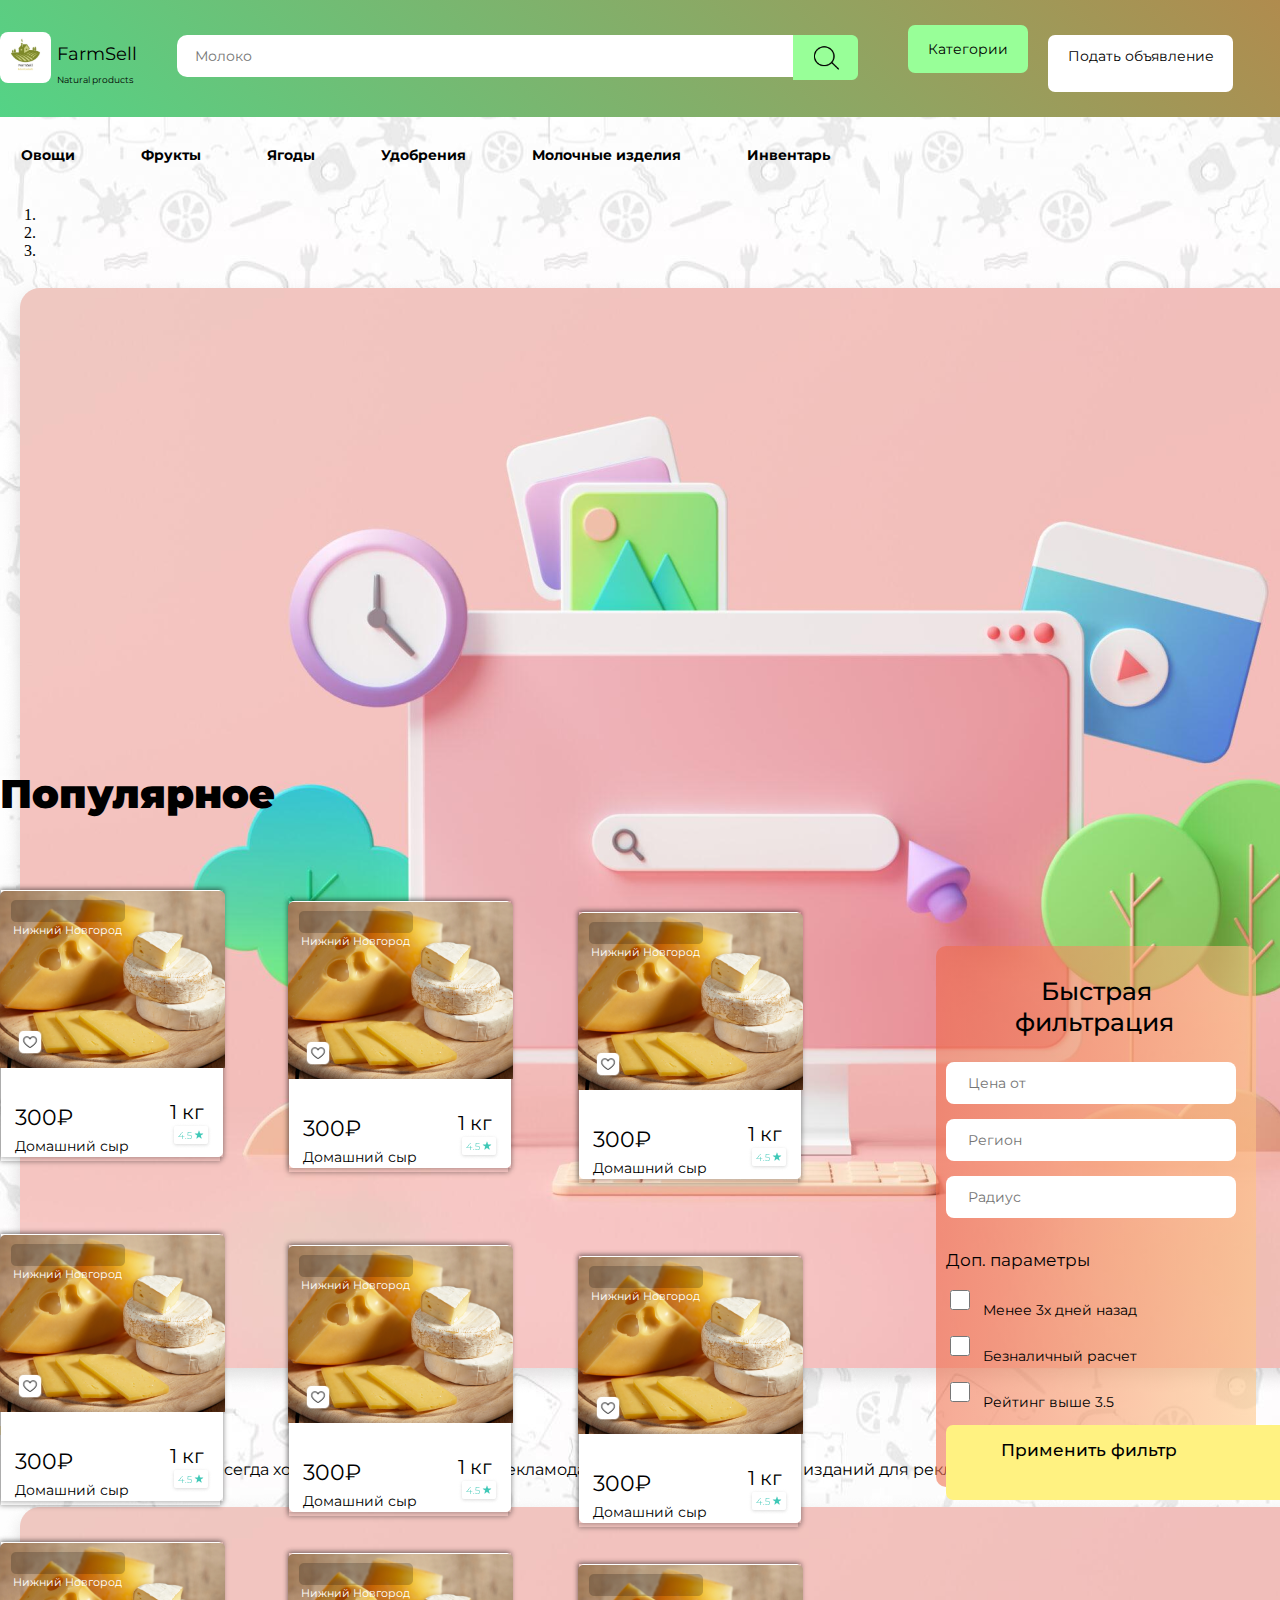
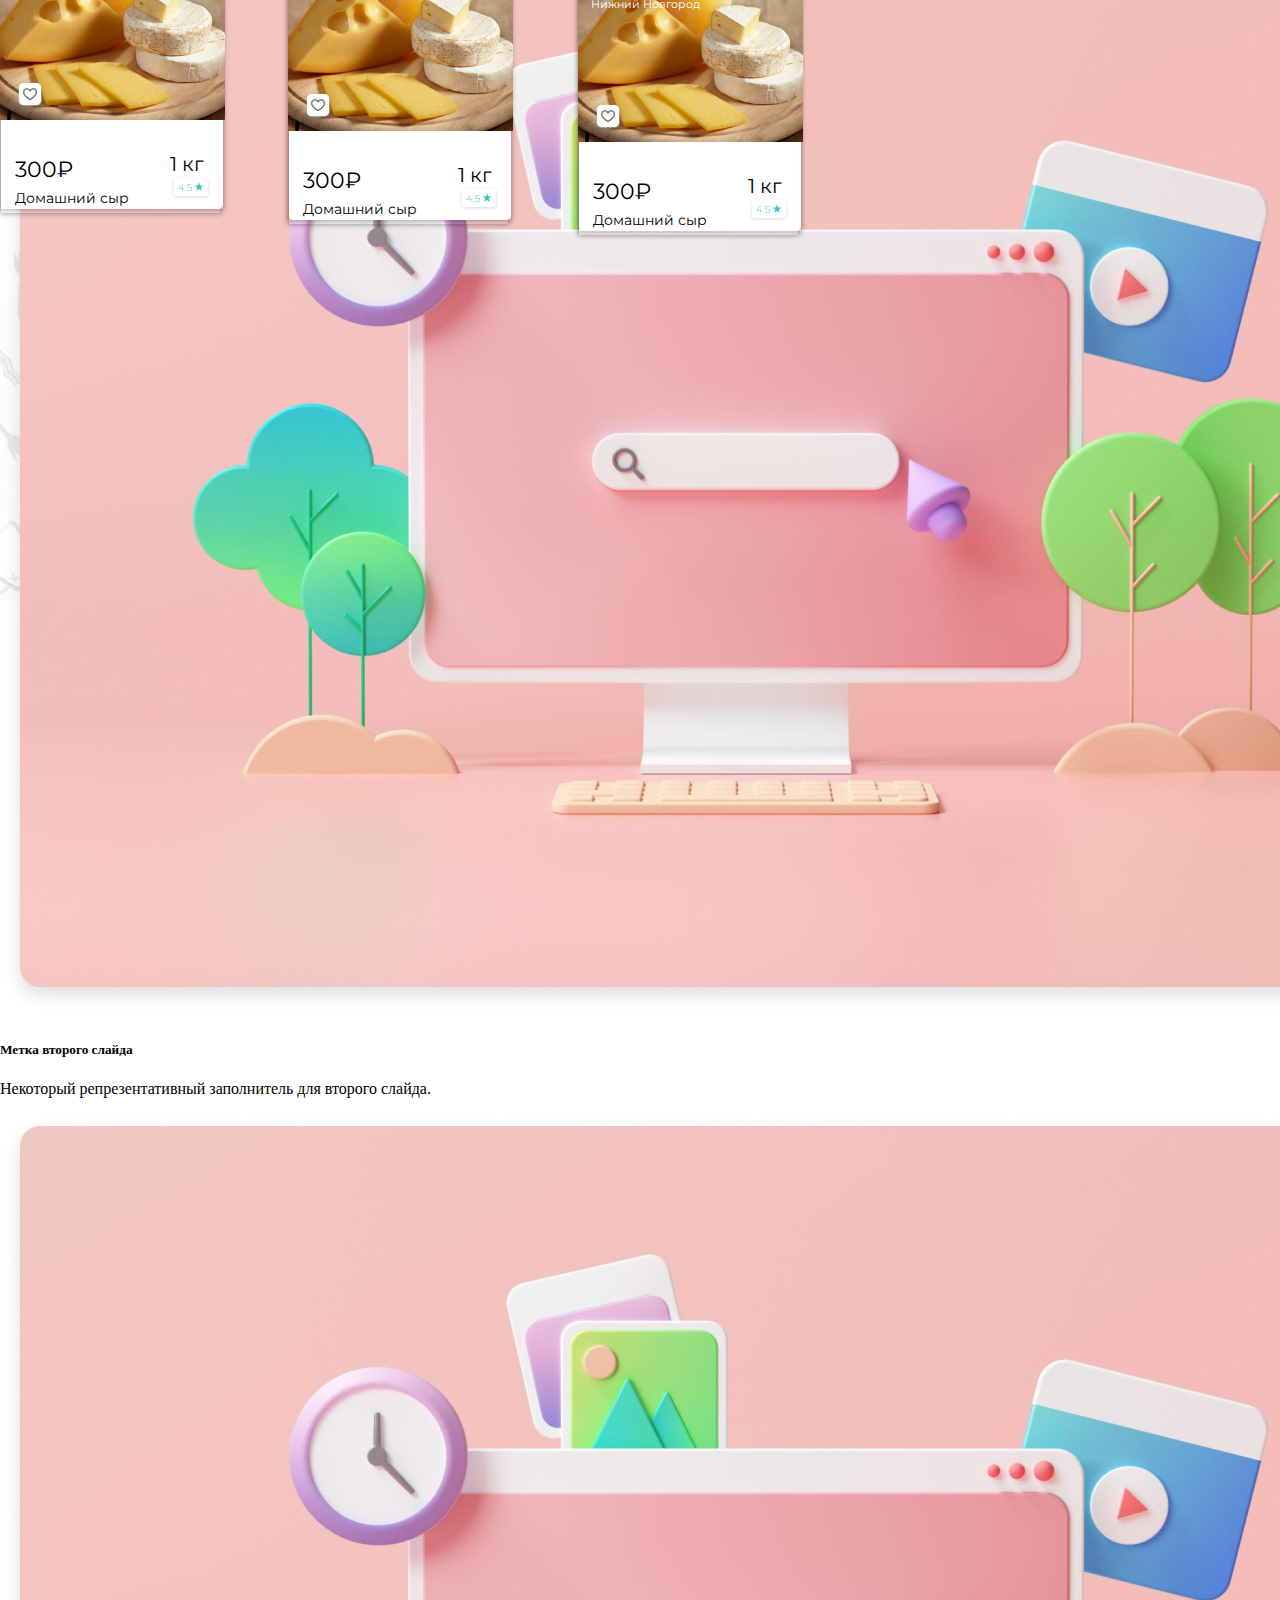
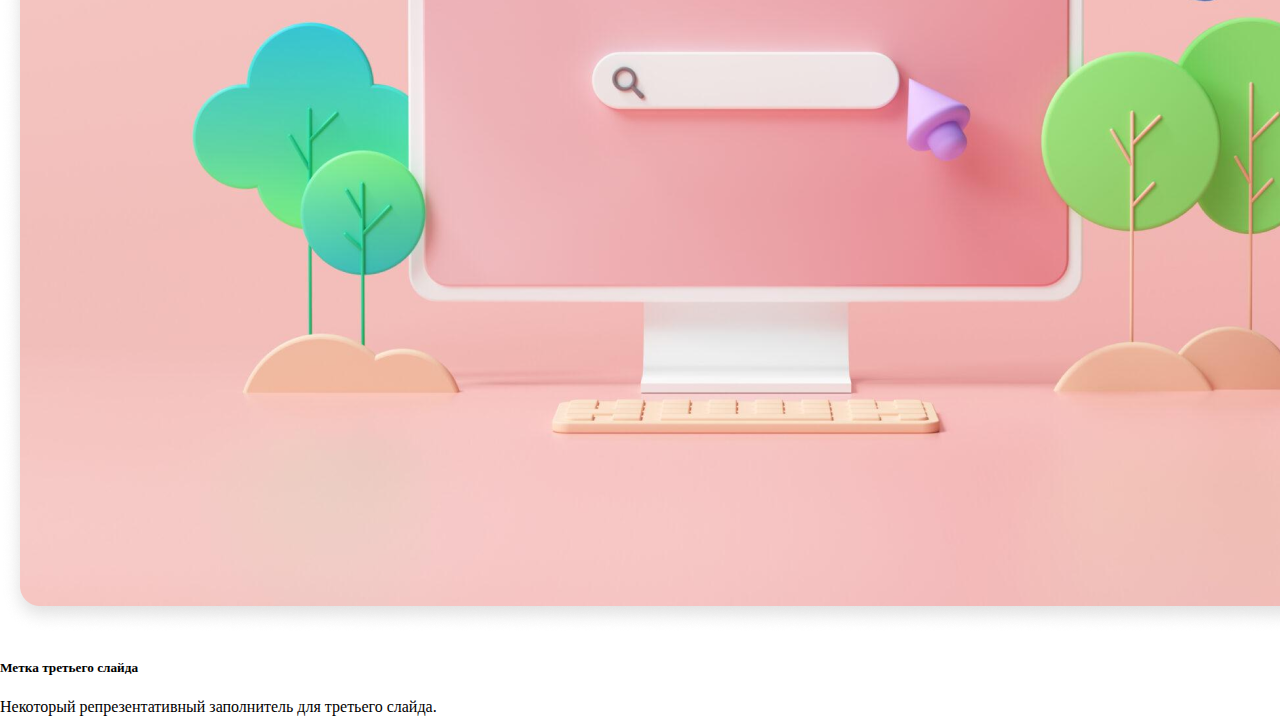
<file: index.html>
<!DOCTYPE html>
<html lang="ru">
<head>
    <meta charset="UTF-8">
    <meta http-equiv="X-UA-Compatible" content="IE=edge">
    <meta name="viewport" content="width=device-width, initial-scale=1.0">
    <title>FarmSell</title>
    <link rel="stylesheet" href="style.css">
    <link rel="preconnect" href="https://fonts.googleapis.com">
    <link rel="preconnect" href="https://fonts.gstatic.com" crossorigin>
    <link href="https://fonts.googleapis.com/css2?family=Montserrat&display=swap" rel="stylesheet">
    <link href="https://cdn.jsdelivr.net/npm/bootstrap@5.2.0/dist/css/bootstrap.min.css" rel="stylesheet" integrity="sha384-gH2yIJqKdNHPEq0n4Mqa/HGKIhSkIHeL5AyhkYV8i59U5AR6csBvApHHNl/vI1Bx" crossorigin="anonymous">
</head>
<body >
  <div class="background3">
    <header class="header">
       <div class="color">
          <div class="container">
                <div class="wrapper">
                       <div class="logo-all"> 
                        <a href="../новый сайт/index.html" class="logo-click" > 
                             <img src="1.svg" alt="" class="logo">
                            <div class="logo2">FarmSell 
                            <p class="logo3" >Natural products</p></div>
                        </a>
                        </div>
                         <div class="search">
                                <input class="search-txt" type="text" placeholder="Молоко">
                             </div>  <a href="#" > <img src="2.png" class="button" alt="" ></a>
                           
                           <div class="filter"> <a href="../новый сайт/категории/index.html" class="button2" >Категории</a></div>
                           <div class="declaration"><a href="../новый сайт/категории/index.html" class="button3">Подать объявление</a></div>
                           <div class="enter">
                           <a href="enter/index.html" class="enter-button"> <img src="3.png" width="" class="enter-logo" height="33" alt=""><p class="enter2" >Войти</p>
                           </a></div>
                
                
                </div>
       
       
       
          </div>
        </div> 

    </header>
   

    <section class="block2">
         <div class="container">
                <div class="list">
                   <a href="#" class="vegetables2"><p class="vegetables">Овощи</p></a>
                  <a href="#" class="fruits2" > <p class="fruits">Фрукты</p></a>
                    <a href="#" class="berries2"><p class="berries">Ягоды</p></a>
                   <a href="#" class="fertilizers2"><p class="fertilizers">Удобрения</p></a>
                   <a href="#" class="dairy-products2"><p class="dairy-products">Молочные изделия</p></a>
                   <a href="#" class="inventory2"><p class="inventory">Инвентарь</p></a>

                </div> 
            
          
            
                    <div class="wrapper2">
                        <div class="rrr">
                        <div id="carouselExampleCaptions" class="carousel slide" data-ride="carousel">
                            <ol class="carousel-indicators">
                            <li data-target="#carouselExampleCaptions" data-slide-to="0" class="active"></li>
                            <li data-target="#carouselExampleCaptions" data-slide-to="1"></li>
                            <li data-target="#carouselExampleCaptions" data-slide-to="2"></li>
                            </ol>
                            <div class="carousel-inner">
                            <div class="carousel-item active">
                                <img src="4.png" class="d-block w-100"  >
                                <div class="carousel-caption d-none d-md-block"> 
                                <h5 class="ad" >Реклама</h5>
                                <p class="ad2">Рекламируемая реклама всегда хорошо рекламировалась рекламодателями рекламодальских изданий для рекламы той самой преславутой рекламы</p>
                                </div>
                            </div>
                            <div class="carousel-item">
                                <img src="4.png" class="d-block w-100" >
                                <div class="carousel-caption d-none d-md-block">
                                <h5>Метка второго слайда</h5>
                                <p>Некоторый репрезентативный заполнитель для второго слайда.</p>
                                </div>
                            </div>
                            <div class="carousel-item">
                                <img src="4.png"  class="d-block w-100" alt="...">
                                <div class="carousel-caption d-none d-md-block">
                                <h5>Метка третьего слайда</h5>
                                <p>Некоторый репрезентативный заполнитель для третьего слайда.</p>
                                </div>
                            </div>
                            </div>
                            <a class="carousel-control-prev" href="#carouselExampleCaptions" role="button" data-slide="prev">
                            <span class="carousel-control-prev-icon" aria-hidden="true"></span>
                            <span class="sr-only"></span>
                            </a>
                            <a class="carousel-control-next" href="#carouselExampleCaptions" role="button" data-slide="next">
                            <span class="carousel-control-next-icon" aria-hidden="true"></span>
                            <span class="sr-only"></span>
                            </a>
                        </div>   


                        
                        
                        
                        
                        
                        
                        
                        
                        
                        
                        </div>
                    
                    
                    
                        <div class="wrapper3">
                           <a href="../новый сайт/Политика/index.html">
                            <img src="5.png" width="550" height="250" alt="" class="img">
                            <img src="q.png" class="sss" width="550" height="125" alt=""> 
                            <p class="text2">Полезная информация</p>
                            <p class="text3">Поможем по лучше ознакомится со всеми правилами <br>нашего сервисом</p>
                          </a>
                            <div class="wrapper4">
                                    <a href="about.html">
                                        <div class="img-small">
                                            
                                        <div >   <img src="6.png" width="250" height="235" alt=""> </div> 
                                        <div class="transparence">  <img src="q.png" class="img-small2" width="250" height="100"></div> 
                                          <p class="about">О нас</p>
                                            <p class="about2">Расскажем кто мы есть и в чем <br>суть нашего сервиса</p>
                                        </div>
                                    </a>
                                
                                
                                <div class="wrapper6"> 
                                    <div class="last-img">
                                        <div><img src="7.png" width="250" class="inst-img" height="235" alt=""> </div>
                                        <div class="transparence2"><img src="q.png" class="sss" width="250" height="135" alt=""> </div>
                                        <p class="sponsor">Спонсорство    </p>
                                <p class="sponsor2">Станьте спонсорм нашего сервиса</p>
                                    </div>
                            
                                </div>
                                
                            
                            </div> 
                        </div>




                </div>    

                
                
    
    
    </div>
    </section>


    <section class="products" >
        
        <div class="container">
           <h1 class="title">Популярное</h1>
                <div class="cards">  
                    <div class="cheese">
                        <div class="a">
                           <div class="white"><img src="11.png" alt="" class="white2" height=""> </div>  
                           <a href="product.html"  class="cardd">
                               <div class="all">
                                   <div ><img src="8.png" class="cheese2" alt=""></div> 
                                   <div class="background"><img src="9.png" width="114" height="22" alt=""></div>
                                   <div class="city2"> <p class="city"> Нижний Новгород</p></div> 
                                   <div class="heart"><img src="10.png"  alt="" width="30" height="30"></div>
                                   <div class="price"><p class="price2" width="67" height="18"> 300₽</div>
                                   <div class="kilo"> <p class="kilo2">1 кг</p></div>
                                   <div class="homemade-cheese"><p class="homemade-cheese2">Домашний сыр</p></div>
                                   <div class="top"><img src="13.png" class="top2" alt=""></div>
                               
                               </div>  
                       </div>    </a>
                   
                        <div class="b">  
                          <div class="white"><img src="11.png" alt="" class="white2" height=""> </div>  
                           <a href="product.html"  class="cardd">
                               <div class="all">
                                   <div ><img src="8.png" class="cheese2" alt=""></div> 
                                   <div class="background"><img src="9.png" width="114" height="22" alt=""></div>
                                   <div class="city2"> <p class="city"> Нижний Новгород</p></div> 
                                   <div class="heart"><img src="10.png"  alt="" width="30" height="30"></div>
                                   <div class="price"><p class="price2" width="67" height="18"> 300₽</div>
                                   <div class="kilo"> <p class="kilo2">1 кг</p></div>
                                   <div class="homemade-cheese"><p class="homemade-cheese2">Домашний сыр</p></div>
                                   <div class="top"><img src="13.png" class="top2" alt=""></div>
                               
                               </div>  
                           </a>
                        </div> 
           
                        <div class="c">
                           <div class="white"><img src="11.png" alt="" class="white2" height=""> </div>  
                           <a href="product.html"  class="cardd">
                               <div class="all">
                                   <div ><img src="8.png" class="cheese2" alt=""></div> 
                                   <div class="background"><img src="9.png" width="114" height="22" alt=""></div>
                                   <div class="city2"> <p class="city"> Нижний Новгород</p></div> 
                                   <div class="heart"><img src="10.png"  alt="" width="30" height="30"></div>
                                   <div class="price"><p class="price2" width="67" height="18"> 300₽</div>
                                   <div class="kilo"> <p class="kilo2">1 кг</p></div>
                                   <div class="homemade-cheese"><p class="homemade-cheese2">Домашний сыр</p></div>
                                   <div class="top"><img src="13.png" class="top2" alt=""></div>
                               </div>  
                           </a>
                        </div>
                        <div class="cheees-all">
                            <div class="a">
                                <div class="white"><img src="11.png" alt="" class="white2" height=""> </div>  
                                <a href="product.html"  class="cardd">
                                    <div class="all">
                                        <div ><img src="8.png" class="cheese2" alt=""></div> 
                                        <div class="background"><img src="9.png" width="114" height="22" alt=""></div>
                                        <div class="city2"> <p class="city"> Нижний Новгород</p></div> 
                                        <div class="heart"><img src="10.png"  alt="" width="30" height="30"></div>
                                        <div class="price"><p class="price2" width="67" height="18"> 300₽</div>
                                        <div class="kilo"> <p class="kilo2">1 кг</p></div>
                                        <div class="homemade-cheese"><p class="homemade-cheese2">Домашний сыр</p></div>
                                        <div class="top"><img src="13.png" class="top2" alt=""></div>
                                    
                                    </div>  
                            </div>    </a>
                        
                             <div class="b">  
                               <div class="white"><img src="11.png" alt="" class="white2" height=""> </div>  
                                <a href="product.html"  class="cardd">
                                    <div class="all">
                                        <div ><img src="8.png" class="cheese2" alt=""></div> 
                                        <div class="background"><img src="9.png" width="114" height="22" alt=""></div>
                                        <div class="city2"> <p class="city"> Нижний Новгород</p></div> 
                                        <div class="heart"><img src="10.png"  alt="" width="30" height="30"></div>
                                        <div class="price"><p class="price2" width="67" height="18"> 300₽</div>
                                        <div class="kilo"> <p class="kilo2">1 кг</p></div>
                                        <div class="homemade-cheese"><p class="homemade-cheese2">Домашний сыр</p></div>
                                        <div class="top"><img src="13.png" class="top2" alt=""></div>
                                    
                                    </div>  
                                </a>
                             </div> 
                
                             <div class="c">
                                <div class="white"><img src="11.png" alt="" class="white2" height=""> </div>  
                                <a href="product.html"  class="cardd">
                                    <div class="all">
                                        <div ><img src="8.png" class="cheese2" alt=""></div> 
                                        <div class="background"><img src="9.png" width="114" height="22" alt=""></div>
                                        <div class="city2"> <p class="city"> Нижний Новгород</p></div> 
                                        <div class="heart"><img src="10.png"  alt="" width="30" height="30"></div>
                                        <div class="price"><p class="price2" width="67" height="18"> 300₽</div>
                                        <div class="kilo"> <p class="kilo2">1 кг</p></div>
                                        <div class="homemade-cheese"><p class="homemade-cheese2">Домашний сыр</p></div>
                                        <div class="top"><img src="13.png" class="top2" alt=""></div>
                                    </div>  
                                </a>
                             </div>
                        </div>
                                  <div class="cheees-all-1">
                            <div class="a">
                                <div class="white"><img src="11.png" alt="" class="white2" height=""> </div>  
                                <a href="product.html"  class="cardd">
                                    <div class="all">
                                        <div ><img src="8.png" class="cheese2" alt=""></div> 
                                        <div class="background"><img src="9.png" width="114" height="22" alt=""></div>
                                        <div class="city2"> <p class="city"> Нижний Новгород</p></div> 
                                        <div class="heart"><img src="10.png"  alt="" width="30" height="30"></div>
                                        <div class="price"><p class="price2" width="67" height="18"> 300₽</div>
                                        <div class="kilo"> <p class="kilo2">1 кг</p></div>
                                        <div class="homemade-cheese"><p class="homemade-cheese2">Домашний сыр</p></div>
                                        <div class="top"><img src="13.png" class="top2" alt=""></div>
                                    
                                    </div>  
                            </div>    </a>
                        
                             <div class="b">  
                               <div class="white"><img src="11.png" alt="" class="white2" height=""> </div>  
                                <a href="product.html"  class="cardd">
                                    <div class="all">
                                        <div ><img src="8.png" class="cheese2" alt=""></div> 
                                        <div class="background"><img src="9.png" width="114" height="22" alt=""></div>
                                        <div class="city2"> <p class="city"> Нижний Новгород</p></div> 
                                        <div class="heart"><img src="10.png"  alt="" width="30" height="30"></div>
                                        <div class="price"><p class="price2" width="67" height="18"> 300₽</div>
                                        <div class="kilo"> <p class="kilo2">1 кг</p></div>
                                        <div class="homemade-cheese"><p class="homemade-cheese2">Домашний сыр</p></div>
                                        <div class="top"><img src="13.png" class="top2" alt=""></div>
                                    
                                    </div>  
                                </a>
                             </div> 
                
                             <div class="c">
                                <div class="white"><img src="11.png" alt="" class="white2" height=""> </div>  
                                <a href="product.html"  class="cardd">
                                    <div class="all">
                                        <div ><img src="8.png" class="cheese2" alt=""></div> 
                                        <div class="background"><img src="9.png" width="114" height="22" alt=""></div>
                                        <div class="city2"> <p class="city"> Нижний Новгород</p></div> 
                                        <div class="heart"><img src="10.png"  alt="" width="30" height="30"></div>
                                        <div class="price"><p class="price2" width="67" height="18"> 300₽</div>
                                        <div class="kilo"> <p class="kilo2">1 кг</p></div>
                                        <div class="homemade-cheese"><p class="homemade-cheese2">Домашний сыр</p></div>
                                        <div class="top"><img src="13.png" class="top2" alt=""></div>
                                    </div>  
                                </a>
                             </div>
                        </div>
              
                        <div class="d-2">
                            <div class="filter-borders">
                                   <p class="filter-title">Быстрая</p>
                                       <p class="filter-title2">  фильтрация</p>
                                       <div class="filter-search">
                                           <input class="search-txt-1" type="text"  placeholder="   Цена от"><br>
                                           <input class="search-txt-1" type="text"  placeholder="   Регион"> <br>
                                           <input class="search-txt-1" type="text" placeholder="   Радиус">
                                       </div>  
                                       <div class="filter-characteristic">
                                         <p class="characteristic-title">Доп. параметры</p>  
                                       </div>
                                       <div class="wrapp"><input type="checkbox"  class="checkbox-characteristic"> <p class="characteristic-text">Менее 3х дней назад</p></div>
                                
                                          <div class="wrapp"><input type="checkbox" class="checkbox-characteristic"> <p class="characteristic-text">Безналичный расчет</p></div>
                                           <div class="wrapp"><input type="checkbox" class="checkbox-characteristic"><p class="characteristic-text">Рейтинг выше 3.5</p></div>
                              
                                 <div class="filter-filter"><a href="#" class="link-filter">Применить фильтр</a> </div>
                                  
                               
                              
                              
                              
                              
                               </div>
                 
                 
                 
                    </div>         
                    
                                 
                         
                      
                      
                             
               </div>
           
         </div>

       
       
       
       
       
 </div>
    </section>

</div>


    <script src="https://cdn.jsdelivr.net/npm/bootstrap@5.2.0/dist/js/bootstrap.bundle.min.js" integrity="sha384-A3rJD856KowSb7dwlZdYEkO39Gagi7vIsF0jrRAoQmDKKtQBHUuLZ9AsSv4jD4Xa" crossorigin="anonymous"></script>
  
    <script src="https://cdn.jsdelivr.net/npm/jquery@3.5.1/dist/jquery.slim.min.js" integrity="sha384-DfXdz2htPH0lsSSs5nCTpuj/zy4C+OGpamoFVy38MVBnE+IbbVYUew+OrCXaRkfj" crossorigin="anonymous"></script>
    <script src="https://cdn.jsdelivr.net/npm/bootstrap@4.6.1/dist/js/bootstrap.bundle.min.js" integrity="sha384-fQybjgWLrvvRgtW6bFlB7jaZrFsaBXjsOMm/tB9LTS58ONXgqbR9W8oWht/amnpF" crossorigin="anonymous"></script>  

</body>
</html>
</file>
<file: style.css>
body {
    margin: 0;
    padding: 0;
    

}
.background3{
    background: url(image.png);
}
.header{
  margin: 0;
  background: linear-gradient(45deg,#3DE594, #F55624, #1CE0C9); 
  background-size: 400% 400% ;
  animation: gragient 10s ease infinite;
  padding-top: 25px;
  padding-bottom: 25px;
}

@keyframes gragient {
    0% {
        background-position: 0 50%;
    }
    50% {
        background-position: 100% 50%;
    }
    100% {
        background-position: 0 50%;
    }
}
.container{
margin: 0 auto;
width: 1350px;
 padding-top: 10px;
}
.background3{
    height: 2000px;
}
.logo {
    margin: 0;
    margin-bottom: 10px;
    margin-top: -7px;
    color: #000;
    text-decoration: none;
}
.logo:hover{
   color: #000;
   
}
.logo-click{
    color: #000;
}
.logo-click{
    color: #000;
    text-decoration: none;
}
.logo-all{
    display: flex;
}
.logo-all2{
    margin-top: 10px;
}

.search{
  
  
}
.search-btn {

}
.search-txt {
  font-size: 14px;
  margin-right: 0;
   padding-right: 400px;
  padding-top: 12px;
  padding-bottom: 12px;
   border: 0;
   border-radius: 10px 0 0 10px;
   font-family: 'Montserrat', sans-serif;
   padding-left: 18px;
outline: none;

  
}

.logo2 {
   margin-left: 0;
   margin-right: 40px;
   font-family: 'Montserrat', sans-serif;
   font-size: 18px;
   font-weight: 400;
   margin-top: 7px;
margin-left: 7px;
color: #000;
}

.logo3{
    margin-left: 0;
   
    font-family: 'Montserrat', sans-serif;
    font-size: 9px;
    font-weight: 400;
       
}

.button {
    width: 65px;
    height: 45px;
    
   
    
}

.button2 {
    font-family: 'Montserrat', sans-serif;
    font-size: 17px;
    font-weight: 400;
    border-radius: 7px;   
  width: 96px;
  padding-top: 15px;
  padding-bottom: 15px;
    background:#98FF98; text-decoration: none;
color: black;
text-align: center;
padding-left: 20px;
padding-right: 20px;
font-size: 14px;


    
}
.button2:hover{
    color: #000;
}
.filter {
    margin-top: 5px;
    margin-left: 50px;
}
.wrapper{
    display: flex;
    
   
}
.wrapper2 {
   display: flex;
   height: 560px;
}
.declaration{
    font-family: 'Montserrat', sans-serif;
    font-size: 14px;
    font-weight: 400;
    border-radius: 7px;   
  width: 200px;
  height: 45px; ;
  padding-top: 12px;

    background:#ffffff; 
   margin-left: 20px;

    text-align: center;
    padding-left: 10px;
    padding-right: 10px; 
color: #000;

}
.declaration:hover{
    color: #000;
}

.button3 {
    color: black;
    text-decoration: none
}
.button3:hover{
    color: #000;
}



.enter{
    display:ruby;
    margin: 0;
    padding: 0;
    padding-left: 50px;
}
.enter2 {
   margin: 0; 
  padding: 0; 
  font-family: 'Montserrat', sans-serif;
    font-size: 14px;   
    color: #000;
}

.enter-logo {
    padding-left: 7px;
}

.enter-button {
    color: black;
    text-decoration: none  
}


.list {
    font-family: 'Montserrat', sans-serif;
    font-size: 14px; 
    font-weight: 700;
    display: flex;
   height: 33px;
   padding-left:5px;
  
}
.vegetables{
    color: #000;
    margin-right: 50px;
padding-left: 16px;
padding-top: 5px;
}

.vegetables2{
    text-decoration: none;
}
.vegetables:hover {
 
    color: rgb(255, 255, 255);
   border-radius: 50px;
   background: rgb(61,229,148);
   background: linear-gradient(190deg, rgba(61,229,148,1) 0%, rgba(255,200,136,1) 0%, rgba(238,104,74,1) 100%);
   padding-top: 5px;
   padding-bottom: 5px;
   padding-left: 16px;
   padding-right: 16px;
   margin: 0;
   margin-right: 34px;
}

.fruits{
    color: #000;
    margin-right: 50px;
padding-left: 16px;
padding-top: 5px;  
}
.fruits2{
    text-decoration: none;
}

.fruits:hover{
    color: rgb(255, 255, 255);
    border-radius: 50px;
    background: rgb(61,229,148);
    background: linear-gradient(190deg, rgba(61,229,148,1) 0%, rgba(255,200,136,1) 0%, rgba(238,104,74,1) 100%);
    padding-top: 5px;
    padding-bottom: 5px;
    padding-left: 16px;
    padding-right: 16px;
    margin: 0;
    margin-right: 34px;
}

.berries {
    color: #000;
    margin-right: 50px;
padding-left: 16px;
padding-top: 5px;     
}

.berries2{
    text-decoration: none;
}
.berries:hover {
    color: rgb(255, 255, 255);
    border-radius: 50px;
    background: rgb(61,229,148);
    background: linear-gradient(190deg, rgba(61,229,148,1) 0%, rgba(255,200,136,1) 0%, rgba(238,104,74,1) 100%);
    padding-top: 5px;
    padding-bottom: 5px;
    padding-left: 16px;
    padding-right: 16px;
    margin: 0;  
    margin-right: 34px;
}

.fertilizers{
    color: #000;
    margin-right: 50px;
padding-left: 16px;
padding-top: 5px;   
}

.fertilizers:hover{
    color: rgb(255, 255, 255);
    border-radius: 50px;
    background: rgb(61,229,148);
    background: linear-gradient(190deg, rgba(61,229,148,1) 0%, rgba(255,200,136,1) 0%, rgba(238,104,74,1) 100%);
    padding-top: 5px;
    padding-bottom: 5px;
    padding-left: 16px;
    padding-right: 16px;
    margin: 0;  
    margin-right: 34px; 
}
.fertilizers2{
   text-decoration: none; 
}

.dairy-products{
    color: #000;
    margin-right: 50px;
padding-left: 16px;
padding-top: 5px;    
}
.dairy-products2{
    text-decoration: none;
}

.dairy-products:hover{
    color: rgb(255, 255, 255);
    border-radius: 50px;
    background: rgb(61,229,148);
    background: linear-gradient(190deg, rgba(61,229,148,1) 0%, rgba(255,200,136,1) 0%, rgba(238,104,74,1) 100%);
    padding-top: 5px;
    padding-bottom: 5px;
    padding-left: 16px;
    padding-right: 16px;
    margin: 0;  
    margin-right: 34px;  
}

.inventory{
    color: #000;
    margin-right: 50px;
padding-left: 16px;
padding-top: 5px; 
}
.inventory2{
    text-decoration: none;
}
.inventory:hover{
    color: rgb(255, 255, 255);
    border-radius: 50px;
    background: rgb(61,229,148);
    background: linear-gradient(190deg, rgba(61,229,148,1) 0%, rgba(255,200,136,1) 0%, rgba(238,104,74,1) 100%);
    padding-top: 5px;
    padding-bottom: 5px;
    padding-left: 16px;
    padding-right: 16px;
    margin: 0;  
    margin-right: 34px;    
}
.rrr{
   
    margin-top: 30px;
    display: flex;
}


.ad {
    font-family: 'Montserrat', sans-serif;
    font-style: 32px;
    text-align: left;  
}
.ad2{
    font-family: 'Montserrat', sans-serif;
    font-size: 16px; 
    text-align: left; 
}


    

.img{
    margin-top: 30px;
margin-left: 35px;
position: relative;

}
.text2{
    position: absolute;
    top:0;
    font-family: 'Montserrat', sans-serif;
    font-size: 24px; 
    color: #ffffff;
   margin-left: 50px;
    margin-top: 360px;
}
.text3{
    position: absolute;
    top:0;
    font-family: 'Montserrat', sans-serif;
    font-size: 13px; 
    color: #ffffff;
   margin-left: 50px;
    margin-top: 400px;
}

.sss {
position:relative;
top: -120px;
   margin-left: 35px;
 

   
}

.wrapper3{
    margin-top: 4px;
}

.img-small{
 position: relative;
 top: -85px;
    margin-left: 35px;
}

.inst-img {
    margin-left: 35px;
   position: relative; 
   top: -85px;
}


   

.transparence {
    position:relative;
    top:-100px ;
    
}

.img-small2{
  
    top: -100px;
}

.about {
    font-family: 'Montserrat', sans-serif;
    font-size: 20px;
    color: #ffffff; 
    position: absolute;
    top:0;
     font-weight: 400;
   margin-left: 20px; 
    margin-top: 150px;
}

.about2 {
    font-family: 'Montserrat', sans-serif;
    font-size: 13px;
    color: #ffffff; 
    position: absolute;
    top:0;
     font-weight: 400;
   margin-left: 20px; 
    margin-top: 180px;
}

.wrapper4 {
    display: flex;
    margin-top: -10px;
}

.transparence2  {
    position:relative;
    top:-100px ;
    
}

.wrapper6{
    margin-left: 10px;
}
.last-img {
    position: relative;
    top: -100px;
    padding-top: 100px;
}

.sponsor{
    font-family: 'Montserrat', sans-serif;
    font-size: 20px;
    color: #ffffff; 
    position: absolute;
    top:0;
     font-weight: 400;
   margin-left: 50px; 
    margin-top: 165px; 
}

.sponsor2{
    font-family: 'Montserrat', sans-serif;
    font-size: 13px;
    color: #ffffff; 
    position: absolute;
    top:0;
     font-weight: 400;
   margin-left: 50px; 
    margin-top: 197px;  
}

.title {
    text-align: left;
    font-family: 'Montserrat', sans-serif;
    font-size: 40px;
    font-weight: 900;
    line-height: 48px;
    margin-top: 40px;
}

.cheese2{
    width: 222px;
    height: 177px;
    
}
.products {
    background: url(image.png)   
}

.cheese, .cheese2, .city, .background, .heart , .white, .all, .price, .kilo, .homemade-cheese, .top{
    position: relative;
}
.city{
    font-family: 'Montserrat', sans-serif;
    font-size: 11px;
    font-weight: 400;
   top: -160px; 
   margin-left: 13px;
  
color: #ffffff;
}



.background{
    position: absolute;
    top: -1px;
    margin-top: 10px;
    margin-left: 11px;
}
.city2 { 
 
    top: -70x;

}
.heart{
   top: -80px;
   margin-left: 15px;

}

.white2{
    box-shadow: 0px 0px 5px 1px rgba( 0, 0, 0, 0.3);
    
}
.white{
    top: -10px;
   
    box-shadow: 0px 0px 5px 1px rgba( 0, 0, 0, 0.3);
  margin-left: 1px;
   
 
}
 
.all{
 top: -280px;
 
}

.cheese{
    top: -40px;
   width: 220px;

   
   

  
}
.a,.b,.c{
    position:relative;
}
.a{
    top: -300px;
    margin-top: 395px;
}

.b{
    top: -787px;
    margin-left: 288px;
    width: 220px;
    margin-top: -201px
}

.c{
    top: -1475px;
    margin-left: 578px;
    width: 220px;
}
.cheese3{
    display:flex;
}

.price{
    top: -60px;
margin-left: 15px;


}

.price2{
    font-family: 'Montserrat', sans-serif;
    font-size: 22px;
}

.kilo2{ 
    font-family: 'Montserrat', sans-serif;
    font-size: 20px;
}

.kilo{
    top: -113px;
    margin-left: 170px;
}

.homemade-cheese{
    top: -120px;
    margin-left: 15px;

}
.homemade-cheese2{
    font-family: 'Montserrat', sans-serif;
    font-size:14px; 
}

.top {
     top: -166px;  
     margin-left: 170px;
}
.cardd{
    text-decoration: none;
    color: #000;

}

.cardd:hover{
    color: #000;
}

.cards{
    display: flex;
    height: 10px;
}

.footer{
 
   
}
.footer-back{
 
  display: flex; 
  margin: 0 auto;
width: 1350px;
 padding-top: 10px;
}

.footer-logo{
    padding-left: 350px;
    padding-top: 20px;
    
}

.footer-logo1 {
    margin-left: 15px;
}
.footer-text{
    font-family: 'Montserrat', sans-serif;
    font-style: 20px;
    color: #ffffff;
   padding-left: 340px;
   padding-top: 20px;
}

#logo2 {
    color: #ffffff;
}

#background3 {
    background: #333333; 

}

.logo-click{
    color: rgb(0, 0, 0);
    text-decoration: none;
    margin-bottom: -51px;
}
.logo-click:hover{
    color: #000;
}

.logo2{
   position: relative;
top: -53px;
margin-left: 57px; 
text-decoration: none; 
margin-top: -1px;
}   

.logo-all{
 position: relative;
top: 4px;   
}

.cheese2{
    width: 225px;
}
.d-2{
  position: relative;
  top: -337px;

    left: 936px;
   
}

.filter-title{
    font-family: 'Montserrat', sans-serif;
    font-size: 25px;  
    font-weight: 500; 
    margin-top: 30px;
    margin-left: 95px;
    padding-top: 30px;
    
}
.filter-title2{
    font-family: 'Montserrat', sans-serif;
    font-size: 25px;  
    font-weight: 500; 
   margin-top: -24px;
    margin-left: 69px; 
}
 
.search-txt-1{
    width: 278px;
    height: 40px;
    font-family: 'Montserrat', sans-serif;
    font-size: 14px;  
    font-weight: 400; 
    border-radius: 8px;
    border: 0;
    padding-left: 10px;
}

.filter-borders{
    background: rgb(255,200,136);
    background: linear-gradient(274deg, rgba(255,200,136,0.6) 0%, rgba(238,104,74,0.6) 100%);  
      width: 310px;
    height: 541px;
    border-radius: 10px;
   padding-left: 10px;
   margin-top: -609px;
   
}

.characteristic-title{
    font-family: 'Montserrat', sans-serif;
    font-size: 17px;  
    font-weight: 400;    
}

.characteristic-text{
  
        font-family: 'Montserrat', sans-serif;
        font-size: 14px;  
        font-weight: 400;  
        padding-left: 10px;
}

.search-txt-1{
    margin-bottom: 15px;
    outline: none;
}

.wrapp{
 display: flex;
 
}

.filter-filter{
  font-family: 'Montserrat', sans-serif;
font-size: 17px;  
font-weight: 500;
color: #000000;
border-radius: 7px;   
width: 285px;
height: 60px;
background: #FFF281;
padding-left: 55px;
padding-right: 25px;
padding-top: 15px; 

}

.link-filter{
    text-decoration: none;
    color: #000000;
}

.checkbox-characteristic{
    width: 20px; 
    height: 20px; 
   
  }
.cheees-all{
    margin-top: -1947px;
    height: 10px;
}
.cheees-all-1{
    margin-top: -97px;
    height: 10px;
}
.background3{
    height: 2200px;
}
</file>
